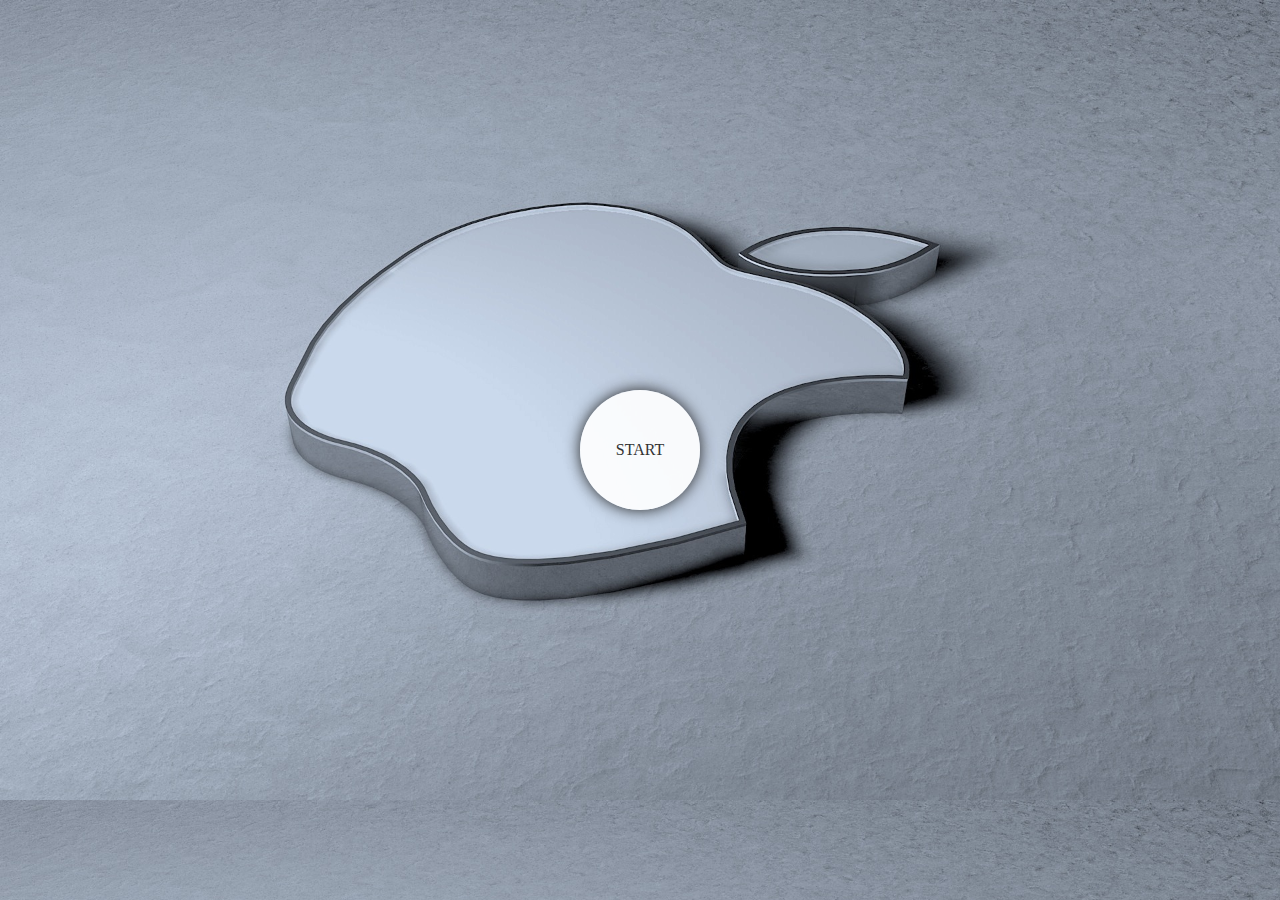
<file: index.html>
<html>
<!DOCTYPE html>

<head>
    <meta charset="UTF-8">
    <title>操作系统</title>
    <link rel="stylesheet" href="css/bootstrap.min.css" type="text/css" />
    <link rel="stylesheet" href="css/reset.css">
    <link rel="stylesheet" href="css/style.css" media="screen" type="text/css" />
</head>

<body>
    <div class="radmenu"><a href="#" class="show" data-toggle="tooltip" data-placement="right" title="点击显示(隐藏)子菜单" id="start">START</a>
        <ul>
            <li>
                <a href="#" class="" id="process">进程管理</a>
                <ul>
                    <li><a href="#" id="addProcess" data-toggle="tooltip" data-placement="top" title="添加进程">addProcess</a></li>
                    <li><a href="#" data-toggle="tooltip" data-placement="top" title="先来先服务算法" id="processFCFS">FCFS</a></li>
                    <li><a href="#" data-toggle="tooltip" data-placement="top" title="短作业优先算法" id="processPSA">PSA </a></li>
                    <li><a href="#" data-toggle="tooltip" data-placement="top" title="高响应比优先算法" id="processHRRN">HRRN</a></li>
                    <li><a href="#" data-toggle="tooltip" data-placement="top" title="生产者与消费者" id="ProducerAndConsumer">P&C</a></li>
                </ul>
            </li>
            <li>
                <a href="#" id="store">存储管理</a>
                <ul>
                    <li><a href="#" id="storeAdd" data-toggle="tooltip" data-placement="top" title="录入信息">addInformation</a></li>
                    <li><a href="#" id="storeFCFS" data-toggle="tooltip" data-placement="top" title="先来先服务算法">FCFS</a></li>
                    <li><a href="#" id="storeLRU" data-toggle="tooltip" data-placement="top" title="最近最少使用算法">LRU</a></li>
                    <li><a href="#" data-toggle="tooltip" data-placement="top" title="方丈遗少真诗人">小结</a></li>
                    <li><a href="#" data-toggle="tooltip" data-placement="top" title="楼上说得对">说猿</a></li>
                </ul>
            </li>
            <li>
                <a href="#" id="equipment">设备管理</a>
                <ul>
                    <li><a href="#" id="equipmentAdd" data-toggle="tooltip" data-placement="top" title="noting">这个没用</a></li>
                    <li><a href="#" id="bankerAlgorithm" data-toggle="tooltip" data-placement="top" title="银行家算法">bankerAlgorithm</a></li>
                    <li><a href="#" data-toggle="tooltip" data-placement="top" title="伟大的BUG">BUG</a></li>
                    <li><a href="#" data-toggle="tooltip" data-placement="top" title="方丈遗少真诗人">小结</a></li>
                    <li><a href="#" data-toggle="tooltip" data-placement="top" title="楼上说得对">说猿</a></li>
                </ul>
            </li>
            <li>
                <a href="#" id="file">文件管理</a>
                <ul>
                    <li><a href="#" id="fileAdd" data-toggle="tooltip" data-placement="top" title="录入信息">addInformation</a></li>
                    <li><a href="#" id="fileFCFS" data-toggle="tooltip" data-placement="top" title="先来先服务算法">FCFS</a></li>
                    <li><a href="#" id="fileSCAN" data-toggle="tooltip" data-placement="top" title="扫描算法">SCAN</a></li>
                    <li><a href="#" id="fileCSCAN" data-toggle="tooltip" data-placement="top" title="循环扫描算法">CSCAN</a></li>
                    <li><a href="#" id="fileSSTF" data-toggle="tooltip" data-placement="top" title="最短寻路优先算法(最后再执行，若先执行，存数据的数组会发生改变)">SSTF</a></li>
                </ul>
            </li>
            <li>
                <a href="#" id="study" data-toggle="tooltip" data-placement="top">学海拾遗</a>
                <ul>
                    <li><a href="#" data-toggle="tooltip" data-placement="top" title="一些经验之谈">JS对象误区</a></li>
                    <li><a href="#" data-toggle="tooltip" data-placement="top" title="吹一波">Node输入输出</a></li>
                    <li><a href="#" data-toggle="tooltip" data-placement="top" title="Jq推销">Jquery介绍</a></li>
                    <li><a href="#" data-toggle="tooltip" data-placement="top" title="坑坑坑">实验情况</a></li>
                    <li><a href="#" data-toggle="tooltip" data-placement="top" title="the end">小结</a></li>
                </ul>
            </li>
        </ul>
    </div>
    <div class="modal fade bs-example-modal-sm" id="processModal" tabindex="-1" role="dialog" aria-labelledby="myModalLabel">
        <div class="modal-dialog" role="document">
            <div class="modal-content">
                <div class="modal-header">
                    <button type="button" class="close" data-dismiss="modal" aria-label="Close"><span aria-hidden="true">&times;</span></button>
                    <h4 class="modal-title" id="myModalLabel">进程管理：录入进程的详细信息。 <small>_____方丈遗少不是杜三贱</small></h4>
                </div>
                <div class="modal-body">
                    <form class="form-horizontal">
                        <div class="form-group">
                            <label for="inputName" class="col-sm-3 control-label">进程名:</label>
                            <div class="col-sm-9">
                                <input type="text" class="form-control" id="processName" placeholder="3~8位数字或字母">
                            </div>
                        </div>
                        <div class="form-group">
                            <label for="inputSort" class="col-sm-3 control-label">进程优先级:</label>
                            <div class="col-sm-9">
                                <input type="text" class="form-control" id="processPriority" placeholder="1-200之间的整数">
                            </div>
                        </div>
                        <div class="form-group">
                            <label for="inputPassword3" class="col-sm-3 control-label">进程需要时间:</label>
                            <div class="col-sm-9">
                                <input type="text" class="form-control" id="processNeedTime" placeholder="1-250之间的整数">
                            </div>
                        </div>
                        <div class="form-group">
                            <div class="col-sm-offset-2 col-sm-8">
                                <button type="button" class="btn btn-primary btn-block" id="processEntering">录入进程</button>
                                <button type="button" class="btn btn-danger btn-block" id="processDelete" data-toggle="tooltip" data-placement="top" title="双击按钮删除全部进程">删除全部已录进程</button>
                            </div>
                        </div>
                    </form>
                    <div id="processInformation"></div>
                    <div class="table-responsive">
                        <table class='table table-striped table-bordered table-hover' id="processResult">
                        </table>
                    </div>
                </div>
                <div class="modal-footer">
                    <button type="button" class="btn btn-info" data-dismiss="modal">关闭</button>
                    <button type="button" class="btn btn-group-vertical" data-dismiss="modal">打赏</button>
                </div>
            </div>
        </div>
    </div>
    <div class="modal fade" id="PCModal" tabindex="-1" role="dialog" aria-labelledby="myModalLabel">
        <div class="modal-dialog" role="document">
            <div class="modal-content">
                <div class="modal-header">
                    <button type="button" class="close" data-dismiss="modal" aria-label="Close"><span aria-hidden="true">&times;</span></button>
                    <h4 class="modal-title" id="PCLabel">生产者与消费者算法模拟<small>_____方丈遗少不是杜三贱</small></h4>
                </div>
                <div class="modal-body">
                    <form class="form-horizontal">
                        <div class="form-group">
                            <div class="col-sm-offset-2 col-sm-8">
                                <button type="button" class="btn btn-warning btn-block" id="pcReset">清空界面</button>
                                <button type="button" class="btn btn-primary btn-block" id="pcEnd">终止算法</button>
                            </div>
                        </div>
                    </form>
                    <div class="table-responsive">
                        <table class='table table-striped table-bordered table-hover' id="pcResult"></table>
                    </div>
                </div>
                <div class="modal-footer">
                    <button type="button" class="btn btn-info" data-dismiss="modal">关闭</button>
                    <button type="button" class="btn btn-group-vertical" data-dismiss="modal">打赏</button>
                </div>
            </div>
        </div>
    </div>
    <div class="modal fade" id="storeModal" tabindex="-1" role="dialog" aria-labelledby="myModalLabel">
        <div class="modal-dialog" role="document">
            <div class="modal-content">
                <div class="modal-header">
                    <button type="button" class="close" data-dismiss="modal" aria-label="Close"><span aria-hidden="true">&times;</span></button>
                    <h4 class="modal-title" id="storeLabel">存储管理：录入存储的详细信息。<small>_____方丈遗少不是杜三贱</small></h4>
                </div>
                <div class="modal-body">
                    <form class="form-horizontal">
                        <div class="form-group">
                            <label for="inputName" class="col-sm-3 control-label">页面尺寸:</label>
                            <div class="col-sm-9">
                                <input type="text" class="form-control" id="layLength" placeholder="请输入页面尺寸(1024~3072)">
                            </div>
                        </div>
                        <div class="form-group">
                            <label for="inputSort" class="col-sm-3 control-label">页表长度:</label>
                            <div class="col-sm-9">
                                <input type="text" class="form-control" id="layNumber" placeholder="请输入页表长度（2~4）">
                            </div>
                        </div>
                        <div class="form-group">
                            <label for="inputNumber" class="col-sm-3 control-label">访问指令数量：</label>
                            <div class="col-sm-9">
                                <input type="text" class="form-control" id="visitNumber" placeholder="1-250之间的整数">
                            </div>
                        </div>
                        <div class="form-group">
                            <div class="col-sm-offset-2 col-sm-8">
                                <button type="button" class="btn btn-danger  btn-block" id="reset">重置</button>
                                <button type="button" class="btn btn-primary btn-block" id="entering">录入</button>
                            </div>
                        </div>
                        <div id="information">
                        </div>
                        <div class="table-responsive">
                            <table class='table table-striped table-bordered table-hover' id="result">
                            </table>
                        </div>
                    </form>
                </div>
                <div class="modal-footer">
                    <button type="button" class="btn btn-info" data-dismiss="modal">关闭</button>
                    <button type="button" class="btn btn-group-vertical" data-dismiss="modal">打赏</button>
                </div>
            </div>
        </div>
    </div>
    <div class="modal fade" id="equipmentModal" tabindex="-1" role="dialog" aria-labelledby="myModalLabel">
        <div class="modal-dialog" role="document">
            <div class="modal-content">
                <div class="modal-header">
                    <button type="button" class="close" data-dismiss="modal" aria-label="Close"><span aria-hidden="true">&times;</span></button>
                    <h4 class="modal-title" id="equipmentLabel">设备管理：录入银行家算法的详细信息。<small>_____方丈遗少不是杜三贱</small></h4>
                </div>
                <div class="modal-body">
                    <form class="form-horizontal">
                        <div class="form-group">
                            <label for="inputName" class="col-sm-5 control-label">请选择需要申请资源的进程：</label>
                            <div class="col-sm-4">
                                <select id="processNumber" class="form-control">
                                     <option>0</option>
                                    <option>1</option>
                                    <option>2</option>
                                    <option>3</option>
                                    <option>4</option>
                                    </select>
                            </div>
                        </div>
                        <div class="form-group">
                            <label for="inputName" class="col-sm-5 control-label">A资源数:</label>
                            <div class="col-sm-4">
                                <select id="aNumber" class="form-control">
                                    <option>0</option>
                                    <option>1</option>
                                    <option>2</option>
                                    <option>3</option>
                                    <option>4</option>
                                    <option>5</option>
                                    <option>6</option>
                                    <option>7</option>
                                    <option>8</option>
                                    <option>9</option>
                                    <option>10</option>
                                    <option>其它</option>
                                    </select>
                            </div>
                        </div>
                        <div class="form-group">
                            <label for="inputSort" class="col-sm-5 control-label">B资源数:</label>
                            <div class="col-sm-4">
                                <select id="bNumber" class="form-control">
                                    <option>0</option>
                                    <option>1</option>
                                    <option>2</option>
                                    <option>3</option>
                                    <option>4</option>
                                    <option>5</option>
                                    <option>6</option>
                                    <option>7</option>
                                    <option>8</option>
                                    <option>其它</option>
                                </select>
                            </div>
                        </div>
                        <div class="form-group">
                            <label for="inputPassword3" class="col-sm-5 control-label">C资源数:</label>
                            <div class="col-sm-4">
                                <select id="cNumber" class="form-control">
                                <option>0</option>
                                <option>1</option>
                                <option>2</option>
                                <option>3</option>
                                <option>4</option>
                                <option>5</option>
                                <option>6</option>
                                <option>7</option>
                                <option>8</option>
                                <option>9</option>
                                <option>10</option>
                                <option>其它</option>
                                </select>
                            </div>
                        </div>
                        <div class="form-group">
                            <div class="col-sm-offset-2 col-sm-8">
                                <button type="button" class="btn btn-danger btn-block" id="equipmentReset">重置</button>
                                <button type="button" class="btn btn-primary btn-block" id="equipmentEntering">点击进行安全检验并分配</button>
                            </div>
                        </div>
                        <div id="equipmentInformation"></div>
                        <!--<div id="equipmentResult"></div>-->
                        <div class="table-responsive">
                            <table class='table table-striped table-bordered table-hover ' id="equipmentResult">
                            </table>
                        </div>
                    </form>
                </div>
                <div class="modal-footer">
                    <button type="button" class="btn btn-info" data-dismiss="modal">关闭</button>
                    <button type="button" class="btn btn-group-vertical" data-dismiss="modal">打赏</button>
                </div>
            </div>
        </div>
    </div>
    <div class="modal fade" id="fileModal" tabindex="-1" role="dialog" aria-labelledby="myModalLabel">
        <div class="modal-dialog" role="document">
            <div class="modal-content">
                <div class="modal-header">
                    <button type="button" class="close" data-dismiss="modal" aria-label="Close"><span aria-hidden="true">&times;</span></button>
                    <h4 class="modal-title" id="fileLabel">文件管理：录入磁道的详细信息。<small>_____方丈遗少不是杜三贱</small></h4>
                </div>
                <div class="modal-body">
                    <form class="form-horizontal">
                        <div class="form-group">
                            <label for="inputName" class="col-sm-3 control-label">最大磁道号:</label>
                            <div class="col-sm-6">
                                <select id="maxTrackNumber" class="form-control">
                                        <option>300</option>
                                        <option>900</option>
                                        <option>2000</option>
                                        <option>5000</option>
                                        <option>10000</option>
                                        <option>25000</option>
                                        <option>60000</option>
                                        <option>其它</option>
                                </select>
                            </div>
                        </div>
                        <div class="form-group">
                            <label for="inputSort" class="col-sm-3 control-label">起始扫描磁道号:</label>
                            <div class="col-sm-6">
                                <input type="text" class="form-control" id="beginTrackNumber" placeholder="请输入起始扫描磁道号">
                            </div>
                        </div>
                        <div class="form-group">
                            <label for="inputPassword3" class="col-sm-3 control-label">选择磁道数:</label>
                            <div class="col-sm-6">
                                <select id="randomNumber" class="form-control">
                                    <option>3</option>
                                    <option>5</option>
                                    <option>10</option>
                                    <option>14</option>
                                    <option>15</option>
                                    <option>20</option>
                                    <option>其它</option>
                                </select>
                            </div>
                        </div>
                        <div class="form-group">
                            <div class="col-sm-offset-2 col-sm-8">
                                <button type="button" class="btn btn-danger btn-block" id="fileReset">重置</button>
                                <button type="button" class="btn btn-primary btn-block" id="inspection">检验</button>
                                <button type="button" class="btn btn-info btn-block" id="fileRandom" disabled="disabled">随机赋值</button>
                            </div>
                        </div>
                        <div id="fileInformation"></div>
                        <div class="table-responsive">
                            <table class='table table-striped table-bordered table-hover ' id="fileResult">
                            </table>
                        </div>
                    </form>
                </div>
                <div class="modal-footer">
                    <button type="button" class="btn btn-info" data-dismiss="modal">关闭</button>
                    <button type="button" class="btn btn-group-vertical" data-dismiss="modal">打赏</button>
                </div>
            </div>
        </div>
    </div>
    <script type="text/javascript" src="js/jquery-1.11.0.min.js"></script>
    <script type="text/javascript" src="js/bootstrap.min.js"></script>
    <script type="text/javascript" src="js/index.js"></script>
</body>

</html>
</file>
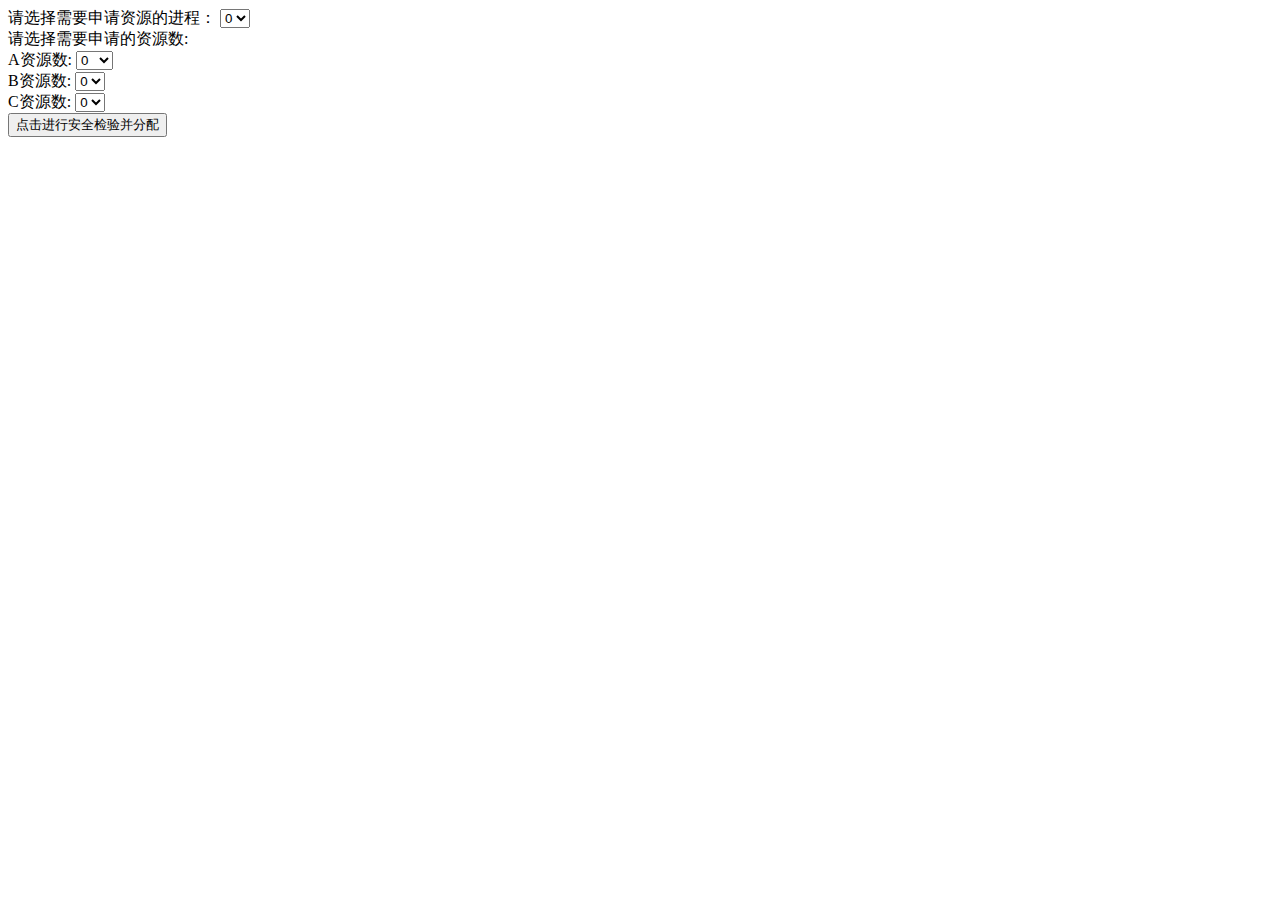
<file: bolckProgram/equipment/equipmentManagement.html>
<!DOCTYPE html>
<html lang="en">

<head>
    <meta charset="UTF-8">
    <meta name="viewport" content="width=device-width, initial-scale=1.0">
    <meta http-equiv="X-UA-Compatible" content="ie=edge">
    <title>Document</title>
</head>

<body>
    请选择需要申请资源的进程：
    <select id="processNumber">
        <option>0</option>
        <option>1</option>
        <option>2</option>
        <option>3</option>
        <option>4</option>
    </select>
    <br>请选择需要申请的资源数:
    <br> A资源数:
    <select id="aNumber">
        <option>0</option>
        <option>1</option>
        <option>2</option>
        <option>3</option>
        <option>4</option>
        <option>5</option>
        <option>6</option>
        <option>7</option>
        <option>8</option>
        <option>9</option>
        <option>10</option>
    </select>
    <br> B资源数:
    <select id="bNumber">
        <option>0</option>
        <option>1</option>
        <option>2</option>
        <option>3</option>
        <option>4</option>
        <option>5</option>
    </select>
    <br> C资源数:
    <select id="cNumber">
        <option>0</option>
        <option>1</option>
        <option>2</option>
        <option>3</option>
        <option>4</option>
        <option>5</option>
        <option>6</option>
        <option>7</option>
    </select>
    <br><button id="bankerAlgorithm">点击进行安全检验并分配</button>
</body>
<script type="text/javascript" src="../../js/jquery-1.11.0.min.js"></script>

<script src="equipmentManagement.js"></script>

</html>
</file>
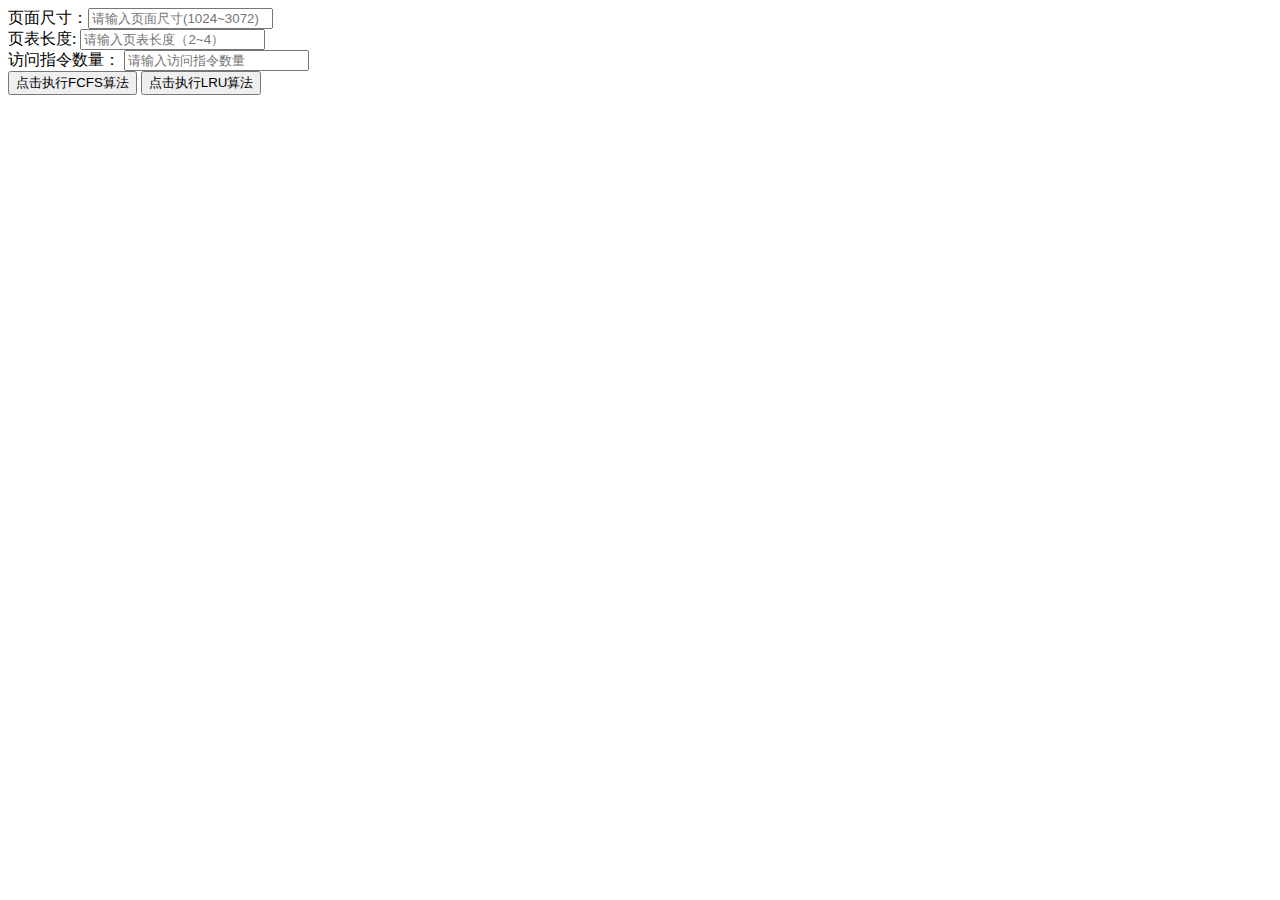
<file: bolckProgram/store/storeManagement.html>
<!DOCTYPE html>
<html lang="en">

<head>
    <meta charset="UTF-8">
    <title>Document</title>
</head>

<body>
    <!--存储管理 -->
    页面尺寸：<input type="text" id="layLength" placeholder="请输入页面尺寸(1024~3072)"><br> 页表长度:
    <input type="text" id="layNumber" placeholder="请输入页表长度（2~4）"><br> 访问指令数量：
    <input type="text" id="visitNumber" placeholder="请输入访问指令数量"><br>
    <button id="FCFS">点击执行FCFS算法</button>
    <button id="LRU">点击执行LRU算法</button>
    <div id="information"></div>
    <div id="result">
    </div>
    <!-- 设备管理 -->
</body>
<script type="text/javascript" src="../../js/jquery-1.11.0.min.js"></script>
<script type="text/javascript" src="storeManagement.js"></script>

</html>
</file>
<file: css/style.css>
body {
    background: url(../images/pic.jpg);
    background-size: 100%;
}

.radmenu {
    position: absolute;
    display: flex;
    align-items: center;
    justify-content: center;
    width: 100%;
    height: 100%;
}

.radmenu>a {
    top: calc(50% - 60px);
    left: calc(50% - 60px);
}

.radmenu>a.show {
    display: flex !important;
}

.radmenu li {
    -webkit-transform: translate3d(0, 0, 0);
    transform: translate3d(0, 0, 0);
    transition: all 1s ease;
}

.radmenu a {
    position: absolute;
    width: 120px;
    height: 120px;
    background: rgba(255, 255, 255, 0.9);
    text-align: center;
    align-items: center;
    justify-content: center;
    border-radius: 120px;
    display: none;
    text-decoration: none;
    color: #333;
    transition: all 1s ease;
    box-shadow: 0 0 15px #222;
    font-family: "segoe ui";
    font-weight: 200;
    font-size: 16px;
}

.radmenu .selected {
    background: rgba(51, 51, 51, 0.9);
    display: flex;
    top: calc(50% - 60px);
    left: calc(50% - 60px);
    color: #f1f1f1;
    box-shadow: 0 0 10px #f1f1f1;
}

.radmenu .selected+ul>li:nth-child(1) {
    -webkit-transform: rotate(72deg) translateX(100px);
    transform: rotate(72deg) translateX(100px);
}

.radmenu .selected+ul>li:nth-child(1)>a {
    -webkit-transform: rotate(-72deg);
    transform: rotate(-72deg);
}

.radmenu .selected+ul>li:nth-child(2) {
    -webkit-transform: rotate(144deg) translateX(100px);
    transform: rotate(144deg) translateX(100px);
}

.radmenu .selected+ul>li:nth-child(2)>a {
    -webkit-transform: rotate(-144deg);
    transform: rotate(-144deg);
}

.radmenu .selected+ul>li:nth-child(3) {
    -webkit-transform: rotate(216deg) translateX(100px);
    transform: rotate(216deg) translateX(100px);
}

.radmenu .selected+ul>li:nth-child(3)>a {
    -webkit-transform: rotate(-216deg);
    transform: rotate(-216deg);
}

.radmenu .selected+ul>li:nth-child(4) {
    -webkit-transform: rotate(288deg) translateX(100px);
    transform: rotate(288deg) translateX(100px);
}

.radmenu .selected+ul>li:nth-child(4)>a {
    -webkit-transform: rotate(-288deg);
    transform: rotate(-288deg);
}

.radmenu .selected+ul>li:nth-child(5) {
    -webkit-transform: rotate(360deg) translateX(100px);
    transform: rotate(360deg) translateX(100px);
}

.radmenu .selected+ul>li:nth-child(5)>a {
    -webkit-transform: rotate(-360deg);
    transform: rotate(-360deg);
}

.radmenu .selected+ul>li>a {
    display: flex;
}
</file>
